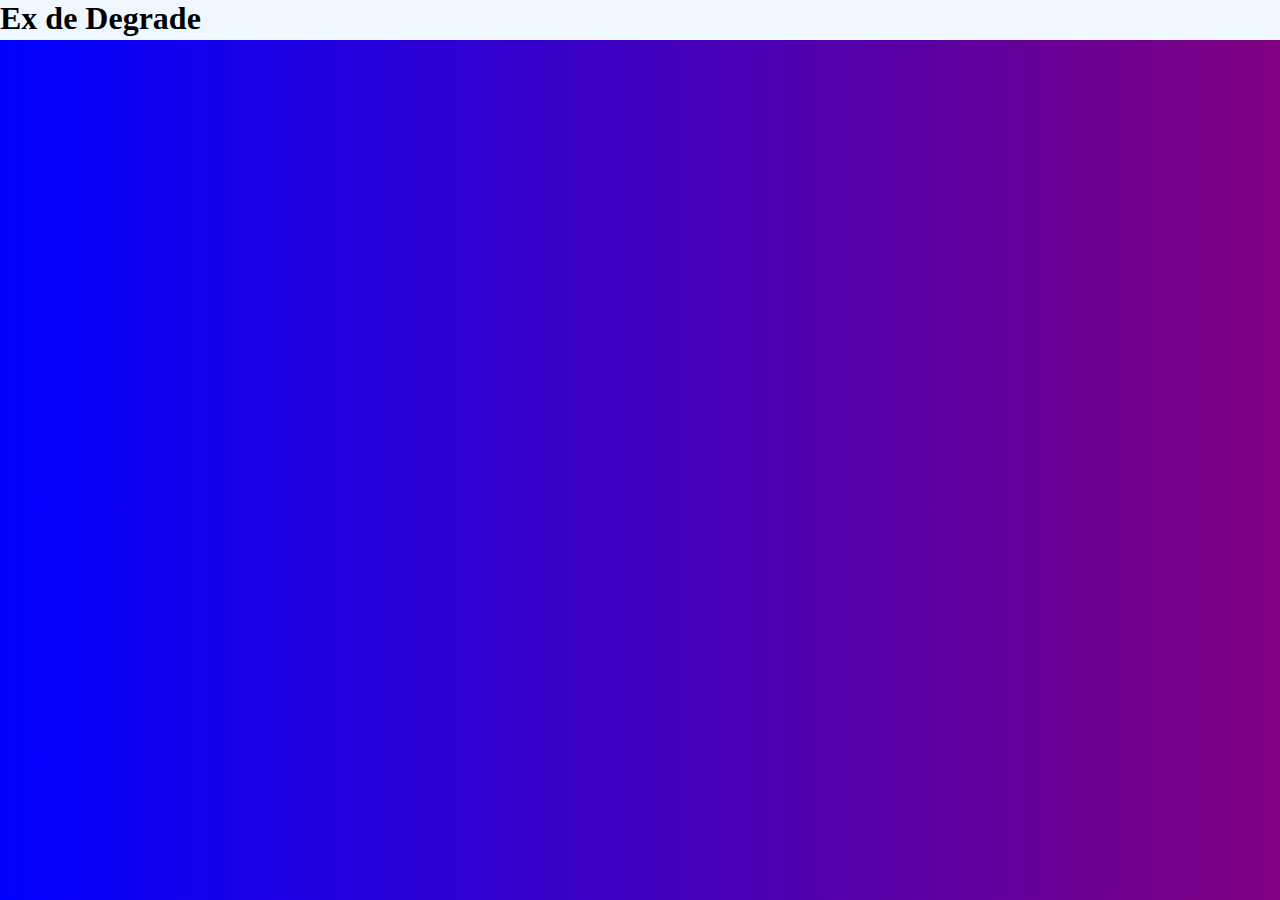
<file: ex.degrade/index.html>
<!DOCTYPE html>
<html lang="pt-br">
<head>
    <meta charset="UTF-8">
    <meta http-equiv="X-UA-Compatible" content="IE=edge">
    <meta name="viewport" content="width=device-width, initial-scale=1.0">
    <title>Degrade</title>
    <link rel="stylesheet" href="style.css">
</head>
<body>
    <h1>Ex de Degrade</h1>
</body>
</html>
</file>
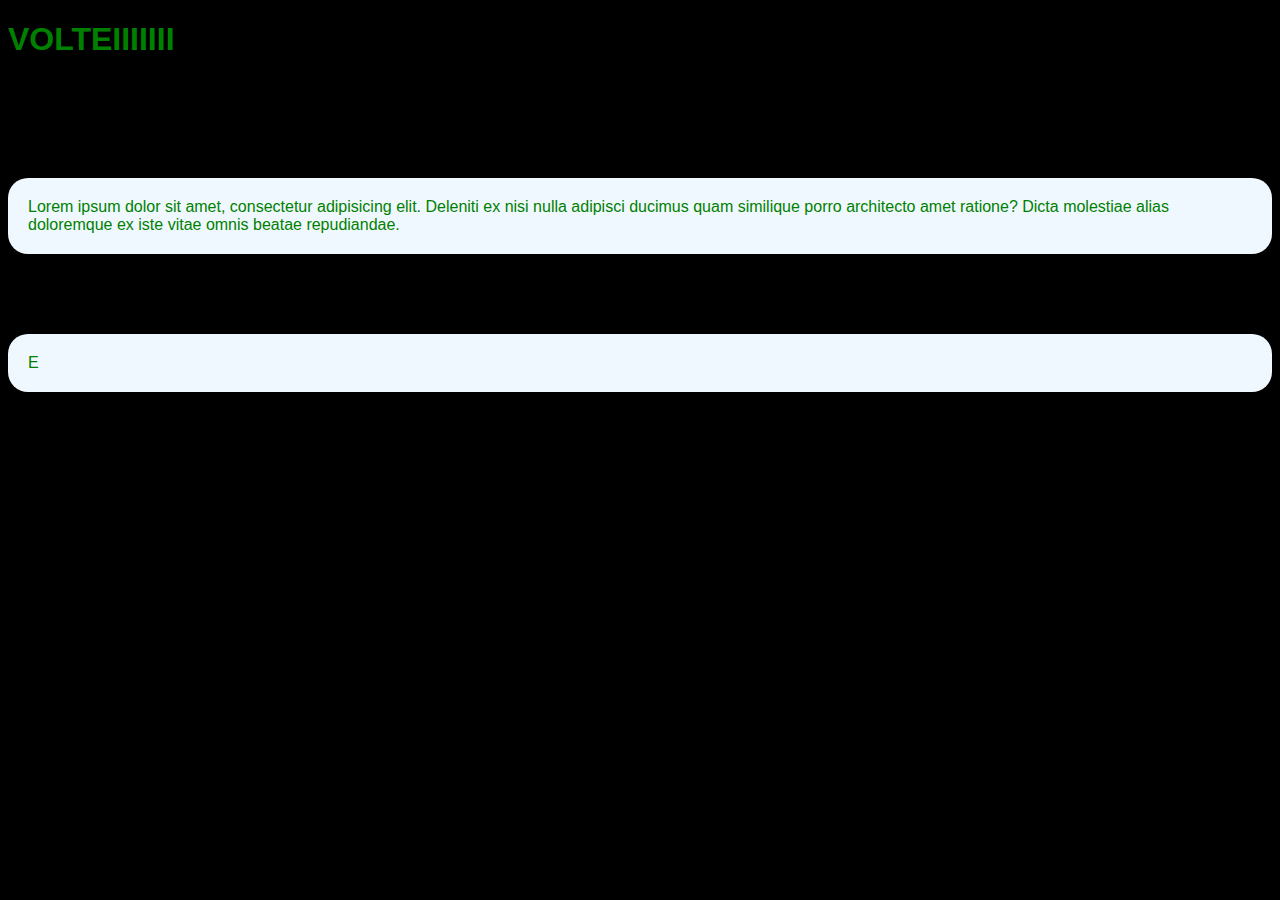
<file: ex1/index.html>
<!DOCTYPE html>
<html lang="en">
<head>
    <meta charset="UTF-8">
    <meta http-equiv="X-UA-Compatible" content="IE=edge">
    <meta name="viewport" content="width=device-width, initial-scale=1.0">
    <title>EX1</title>
    <link rel="stylesheet" href="style.css">
</head>
<body>
    <h1>VOLTEIIIIIII</h1>
    <br>
    <p>Lorem ipsum dolor sit amet, consectetur adipisicing elit. Deleniti ex nisi nulla 
        adipisci ducimus quam similique porro architecto amet ratione? 
        Dicta molestiae alias doloremque ex iste vitae omnis beatae repudiandae.</p>
    <p>E</p>
</body>
</html>
</file>
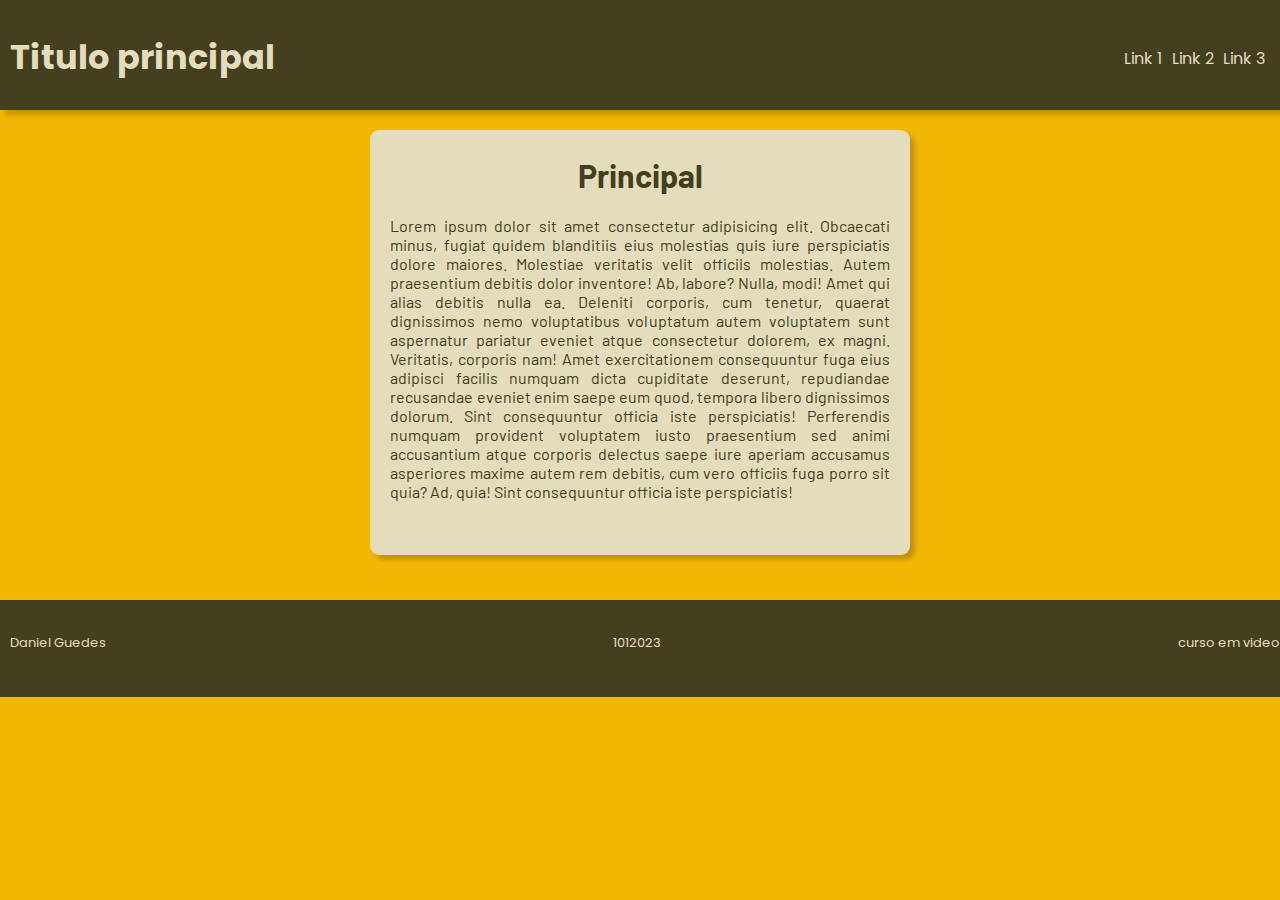
<file: 1 teste/Teste 1/index.html>
<!DOCTYPE html>
<html lang="en">
<head>
    <meta charset="UTF-8">
    <meta http-equiv="X-UA-Compatible" content="IE=edge">
    <meta name="viewport" content="width=device-width, initial-scale=1.0">
    <title>1º teste</title>
    <style>
        @import url('https://fonts.googleapis.com/css2?family=Poppins:wght@100;200;300;400;500;600;700;800&display=swap');

        @import url('https://fonts.googleapis.com/css2?family=Barlow:wght@100;200;300;400;500;600&family=Poppins:wght@100;200;300;400;500;600;700;800&display=swap');

        body{
            background-color: #F2B705;
            margin: 0;
        }

        header{
            background-color: #443F21;
            height: 90px;
            margin: 0;
            padding: 10px;
            display: flex;
            justify-content: space-between;
            font-family: sans-serif;
            box-shadow: 5px 5px 5px rgba(0, 0, 0, 0.199);
        }

        .tmain{
            margin: 0;
        }

        .tmain > h1{
            font-family: 'Poppins', sans-serif;
            color: #E3DDBB;
            font-size: 2.1em;
        }

        .links > ul > li{
            font-family: 'Poppins', sans-serif;
            padding-top: 20px;
            padding-right: 5px;
            display: inline-block;
            color: #E3DDBB;
        }

        .links > ul > li > a{
            color: #E3DDBB;
            text-decoration: none;
        }

        .links > ul > li > a:hover{
            font-weight: 700;
        }

        main{
            margin: auto;
            margin-top: 20px;
            padding: 20px;
            padding-top: 5px;
            border-radius: 9px;
            height: 400px;
            width: 500px;
            background-color: #E3DDBB;
            box-shadow: 5px 5px 5px rgba(0, 0, 0, 0.199);
            color: #443F21;
        }

        .mainbox > h1{
            font-family: 'Barlow', sans-serif;
            font-weight: 700;
            text-align: center;
        }

        .mainbox > p{
            text-align: justify;
            font-family: 'Barlow', sans-serif;
        }

        footer{
            background-color: #443F21;
            margin-top: 45px;
            height: 97px;
            display: flex;
            justify-content: space-between;
            font-size: 13px;
        }

        .fim > p{
            font-family: 'Poppins', sans-serif;
            color: #E3DDBB;
            padding-top: 20px;
            padding-left: 10px;
        }

        .data > p{
            font-family: 'Poppins', sans-serif;
            color: #E3DDBB;
            padding-top: 20px;
            padding-right: 10px;
        }

        .meio > p {
            font-family: 'Poppins', sans-serif;
            color: #E3DDBB;
            padding-top: 20px;
           
        }
    </style>
</head>
<body>
    <header>
        <div class="tmain">
            <h1>Titulo principal</h1>
        </div>
        <div class="links">
            <ul>
                <li><a href="#">Link 1</a></li>
                <li><a href="#">Link 2</a></li>
                <li><a href="#">Link 3</a></li>
            </ul>
        </div>
    </header>
    <main>
        <div class="mainbox">
            <h1>Principal</h1>
            <p>Lorem ipsum dolor sit amet consectetur adipisicing elit. Obcaecati minus, fugiat quidem blanditiis eius molestias quis iure perspiciatis dolore maiores. Molestiae veritatis velit officiis molestias. Autem praesentium debitis dolor inventore!
            Ab, labore? Nulla, modi! Amet qui alias debitis nulla ea. Deleniti corporis, cum tenetur, quaerat dignissimos nemo voluptatibus voluptatum autem voluptatem sunt aspernatur pariatur eveniet atque consectetur dolorem, ex magni.
            Veritatis, corporis nam! Amet exercitationem consequuntur fuga eius adipisci facilis numquam dicta cupiditate deserunt, repudiandae recusandae eveniet enim saepe eum quod, tempora libero dignissimos dolorum. Sint consequuntur officia iste perspiciatis!
            Perferendis numquam provident voluptatem iusto praesentium sed animi accusantium atque corporis delectus saepe iure aperiam accusamus asperiores maxime autem rem debitis, cum vero officiis fuga porro sit quia? Ad, quia!
            Sint consequuntur officia iste perspiciatis!
            </p>

        </div>
    </main>
    <footer>
        <div class="fim">
            <p>Daniel Guedes</p>
        </div>
        <div class="data">
            <p>1012023</p>
        </div>
        <div class="meio">
            <p>curso em video</p>
        </div>
    </footer>
</body>
</html>
</file>
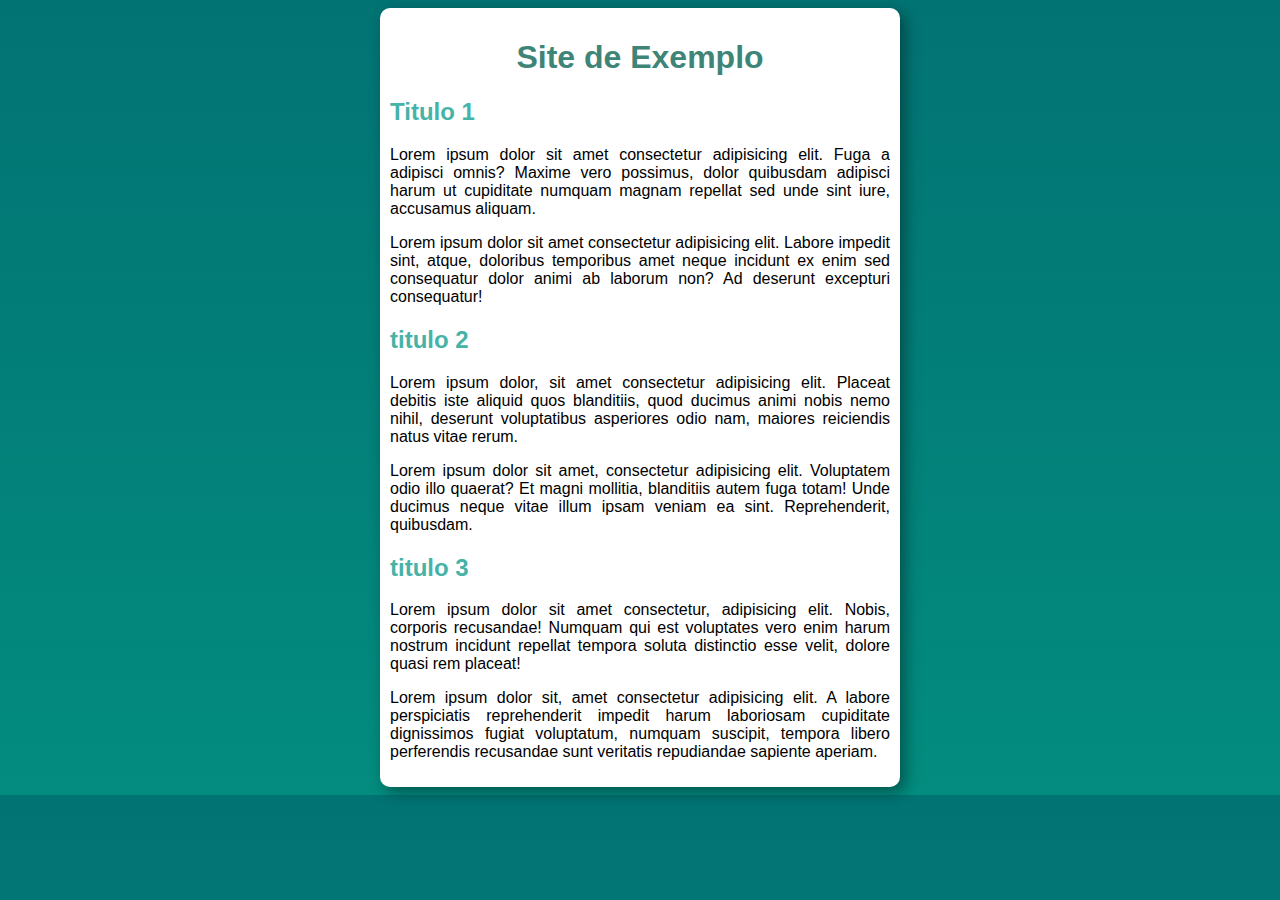
<file: ex.degrade/degrade2/index.html>
<!DOCTYPE html>
<html lang="en">
<head>
    <meta charset="UTF-8">
    <meta http-equiv="X-UA-Compatible" content="IE=edge">
    <meta name="viewport" content="width=device-width, initial-scale=1.0">
    <title>Site Exemplo</title>
    <link rel="stylesheet" href="style.css">
</head>
<body>
    <main>
        <h1>Site de Exemplo</h1>
        <h2>Titulo 1</h2>

        <p>Lorem ipsum dolor sit amet consectetur adipisicing elit. Fuga a adipisci omnis? Maxime vero possimus, dolor quibusdam adipisci harum ut cupiditate numquam magnam repellat sed unde sint iure, accusamus aliquam.</p>
        <p>Lorem ipsum dolor sit amet consectetur adipisicing elit. Labore impedit sint, atque, doloribus temporibus amet neque incidunt ex enim sed consequatur dolor animi ab laborum non? Ad deserunt excepturi consequatur!</p>

        <h2>titulo 2</h2>

        <p>Lorem ipsum dolor, sit amet consectetur adipisicing elit. Placeat debitis iste aliquid quos blanditiis, quod ducimus animi nobis nemo nihil, deserunt voluptatibus asperiores odio nam, maiores reiciendis natus vitae rerum.</p>
        <p>Lorem ipsum dolor sit amet, consectetur adipisicing elit. Voluptatem odio illo quaerat? Et magni mollitia, blanditiis autem fuga totam! Unde ducimus neque vitae illum ipsam veniam ea sint. Reprehenderit, quibusdam.</p>

        <h2>titulo 3</h2>

        <p>Lorem ipsum dolor sit amet consectetur, adipisicing elit. Nobis, corporis recusandae! Numquam qui est voluptates vero enim harum nostrum incidunt repellat tempora soluta distinctio esse velit, dolore quasi rem placeat!</p>
        <p>Lorem ipsum dolor sit, amet consectetur adipisicing elit. A labore perspiciatis reprehenderit impedit harum laboriosam cupiditate dignissimos fugiat voluptatum, numquam suscipit, tempora libero perferendis recusandae sunt veritatis repudiandae sapiente aperiam.</p>
    </main>
</body>
</html>
</file>
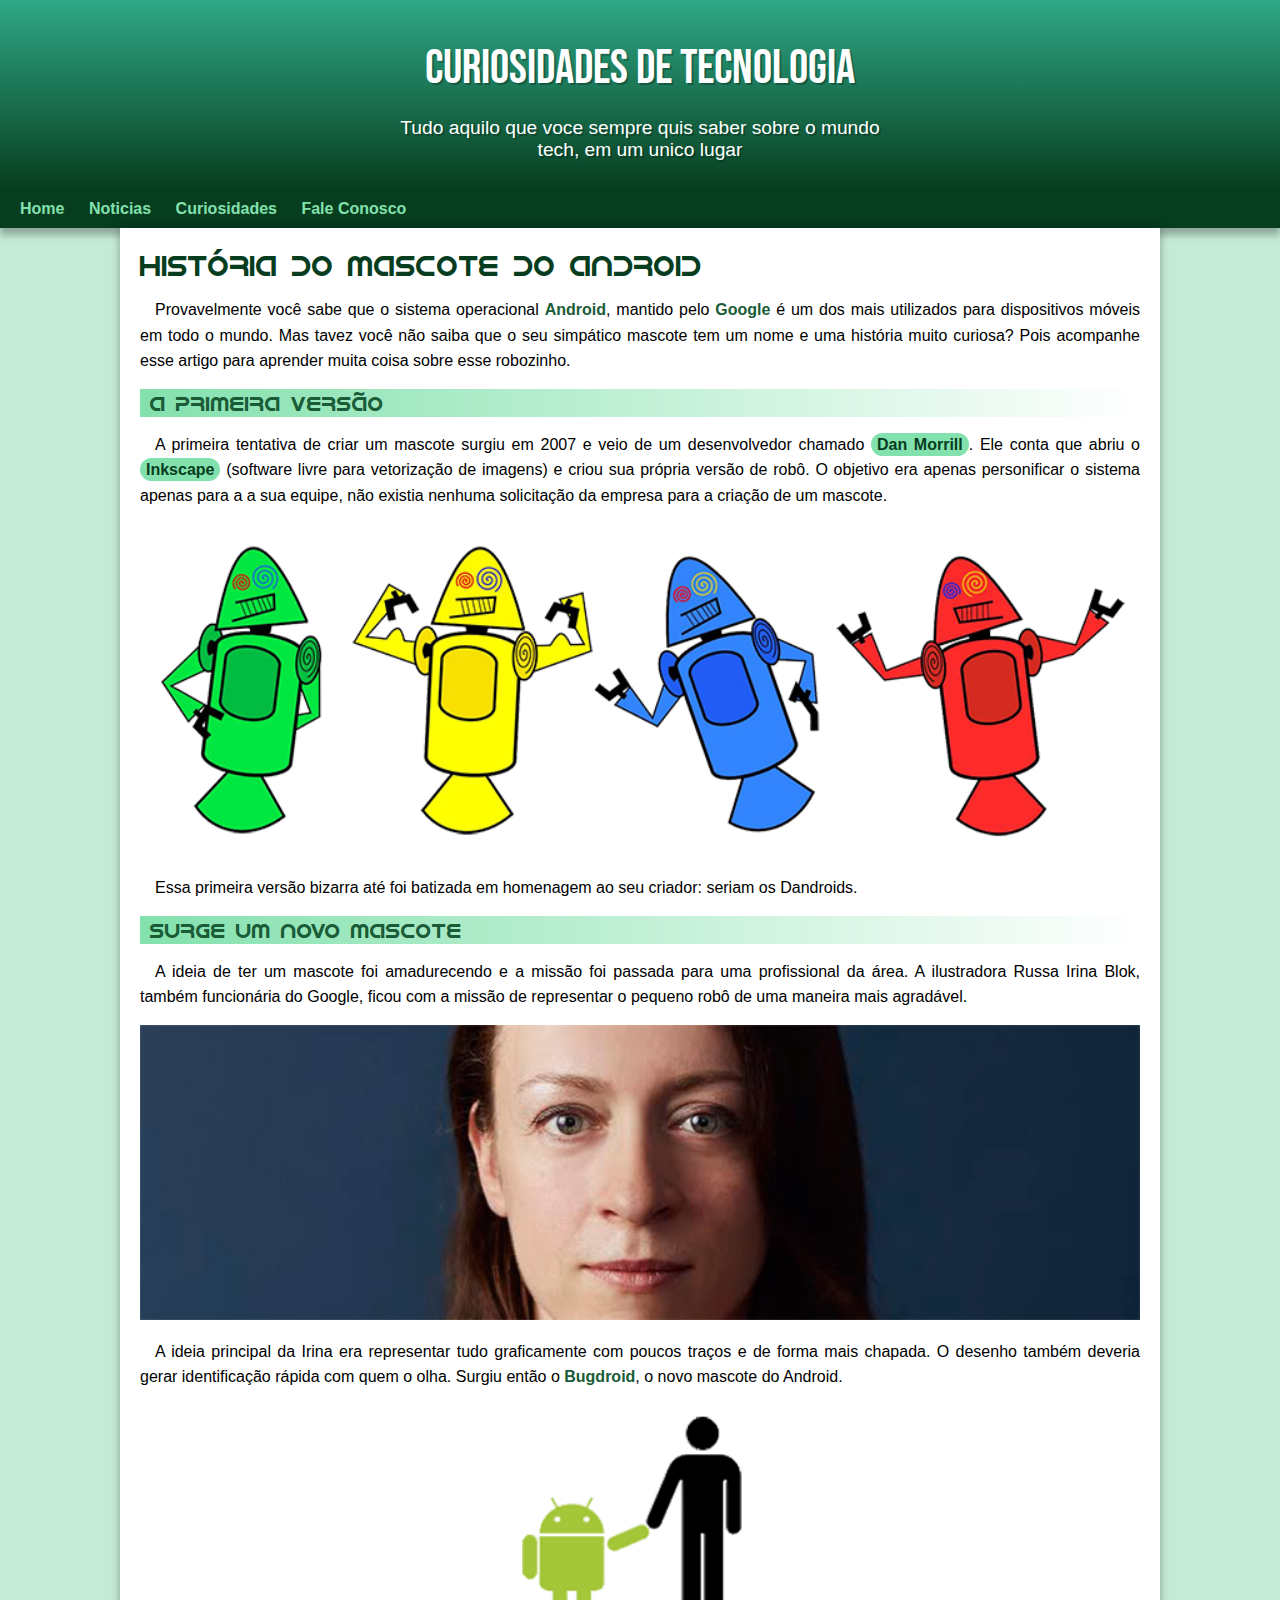
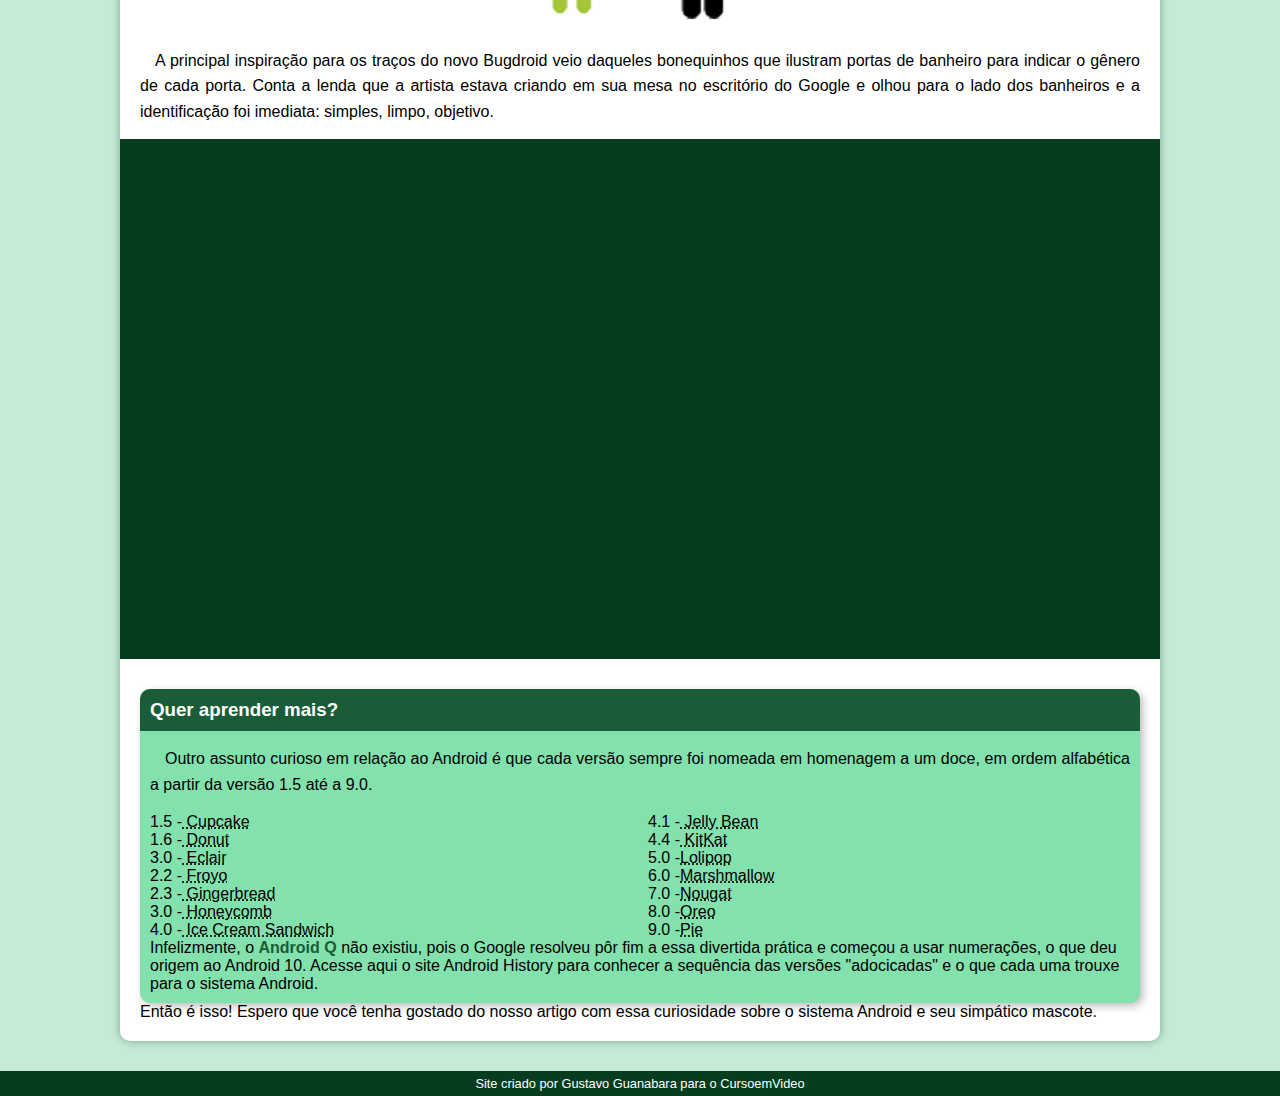
<file: 1 desafio/android.html>
<!DOCTYPE html>
<html lang="pt-br">
<head>
    <meta charset="UTF-8">
    <meta http-equiv="X-UA-Compatible" content="IE=edge">
    <meta name="viewport" content="width=device-width, initial-scale=1.0">
    <title>Como surgiu o mascote do Android</title>
    <link rel="shortcut icon" href="imagens/favicon.ico" type="image/x-icon">
    <link rel="stylesheet" href="estilo/style.css">
</head>
<body>
    <header>
        <h1>Curiosidades de Tecnologia</h1>
        <p>Tudo aquilo que voce sempre quis saber sobre o mundo tech, em um unico lugar</p>
    </header>
    <nav>
        <a href="#">Home</a>
        <a href="#">Noticias</a>
        <a href="#">Curiosidades</a>
        <a href="#">Fale Conosco</a>
    </nav>
    <main>
        <article>
            <h1>História do Mascote do Android</h1>

            <p>Provavelmente você sabe que o sistema operacional <strong>Android</strong>, mantido pelo <strong>Google</strong> é um dos mais utilizados para dispositivos móveis em todo o mundo. Mas tavez você não saiba que o seu simpático mascote tem um nome e uma história muito curiosa? Pois acompanhe esse artigo para aprender muita coisa sobre esse robozinho.</p>

            <h2>A primeira versão</h2>

            <p>A primeira tentativa de criar um mascote surgiu em 2007 e veio de um desenvolvedor chamado <a href="https://www.google.com/url?sa=t&rct=j&q=&esrc=s&source=web&cd=&cad=rja&uact=8&ved=2ahUKEwiuhvvpuNb8AhXUqpUCHQryDsUQFnoECAwQAQ&url=https%3A%2F%2Fandroidcommunity.com%2Fdan-morrill-shows-us-the-android-mascot-that-almost-was-20130103%2F&usg=AOvVaw3LPnJQXh-ruXrxLGu-knE3" target="_blank">Dan Morrill</a>. Ele conta que abriu o <a href="https://inkscape.org/pt-br/" target="_blank">Inkscape</a> (software livre para vetorização de imagens) e criou sua própria versão de robô. O objetivo era apenas personificar o sistema apenas para a a sua equipe, não existia nenhuma solicitação da empresa para a criação de um mascote.</p>

            <picture>
                <source media="(max-width: 670px)" srcset="imagens/dan-droids-pq.png">
                <img src="imagens/dan-droids.png" alt="Primeiro mascote">
            </picture>

            <p>Essa primeira versão bizarra até foi batizada em homenagem ao seu criador: seriam os Dandroids.</p>

            <h2>Surge um novo mascote</h2>

            <p>A ideia de ter um mascote foi amadurecendo e a missão foi passada para uma profissional da área. A ilustradora Russa Irina Blok, também funcionária do Google, ficou com a missão de representar o pequeno robô de uma maneira mais agradável.</p>

            <picture>
                <source media="(max-width: 670px)" srcset="imagens/irina-blok-pq.jpg">
                <img src="imagens/irina-blok.jpg" alt="Irina Block">
            </picture>

            <p>A ideia principal da Irina era representar tudo graficamente com poucos traços e de forma mais chapada. O desenho também deveria gerar identificação rápida com quem o olha. Surgiu então o <strong>Bugdroid</strong>, o novo mascote do Android.</p>

            <img src="imagens/bugdroid.png" class="pequena" alt="Bugdroid">

            <p>A principal inspiração para os traços do novo Bugdroid veio daqueles bonequinhos que ilustram portas de banheiro para indicar o gênero de cada porta. Conta a lenda que a artista estava criando em sua mesa no escritório do Google e olhou para o lado dos banheiros e a identificação foi imediata: simples, limpo, objetivo.</p>

            <div class="video">
                <iframe width="560" height="315" src="https://www.youtube.com/embed/l2UDgpLz20M" title="YouTube video player" frameborder="0" allow="accelerometer; autoplay; clipboard-write; encrypted-media; gyroscope; picture-in-picture; web-share" allowfullscreen></iframe>
            </div>
            
            <aside>
                <h3>Quer aprender mais?</h3>

                <p>Outro assunto curioso em relação ao Android é que cada versão sempre foi nomeada em homenagem a um doce, em ordem alfabética a partir da versão 1.5 até a 9.0.</p>

                <ul>
                    <li>1.5 -<abbr title="Bolo de Copo"> Cupcake</abbr></li>
                    <li>1.6 -<abbr title="Rosquinha"> Donut</abbr></li>
                    <li>3.0 -<abbr title="Bomba"> Eclair</abbr></li>
                    <li>2.2 -<abbr title="Iorgut"> Froyo</abbr></li>
                    <li>2.3 -<abbr title="Biscoito de Gengibre"> Gingerbread</abbr></li>
                    <li>3.0 -<abbr title="Favo de Mel"> Honeycomb</abbr></li>
                    <li>4.0 -<abbr title="Sanduiche de Sorvete"> Ice Cream Sandwich</abbr></li>
                    <li>4.1 -<abbr title="Jujuba"> Jelly Bean</abbr></li>
                    <li>4.4 -<abbr title="KitKat"> KitKat</abbr></li>
                    <li>5.0 -<abbr title="Pirulito">Lolipop</abbr></li>
                    <li>6.0 -<abbr title="Marshmallow">Marshmallow</abbr></li>
                    <li>7.0 -<abbr title="Torrone">Nougat</abbr></li>
                    <li>8.0 -<abbr title="Oreo">Oreo</abbr></li>
                    <li>9.0 -<abbr title="Torta">Pie</abbr></li>
                </ul>
                Infelizmente, o <strong>Android Q</strong> não existiu, pois o Google resolveu pôr fim a essa divertida prática e começou a usar numerações, o que deu origem ao Android 10.
                Acesse aqui o site Android History para conhecer a sequência das versões "adocicadas" e o que cada uma trouxe para o sistema Android.
            </aside>

            Então é isso! Espero que você tenha gostado do nosso artigo com essa curiosidade sobre o sistema Android e seu simpático mascote.
        </article>
    </main>
    <footer>
        <p>Site criado por Gustavo Guanabara para o CursoemVideo</p>
    </footer>
</body>
</html>
</file>
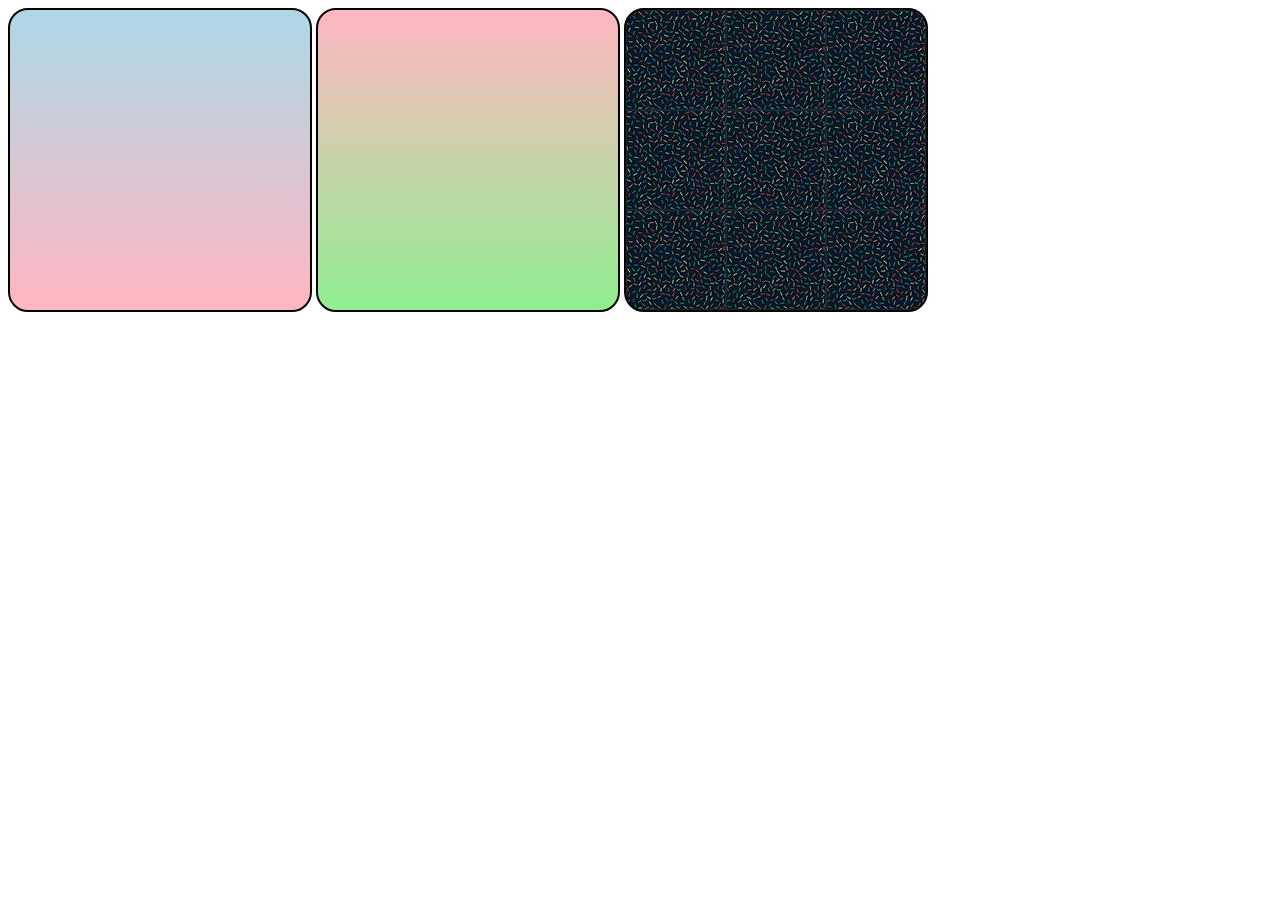
<file: 2 site/fundo01.html>
<!DOCTYPE html>
<html lang="en">
<head>
    <meta charset="UTF-8">
    <meta http-equiv="X-UA-Compatible" content="IE=edge">
    <meta name="viewport" content="width=device-width, initial-scale=1.0">
    <title>Teste de background</title>
    <style>
        div.quadrado{
            display: inline-block;
            border: 2px solid black;
            border-radius: 20px;
            background-color: rgb(219, 219, 219);
            width: 300px;
            height: 300px;
        }

        div#q1{
            background-image: linear-gradient(to bottom, lightblue, lightpink);
        }

        div#q2{
            background-image: linear-gradient(to bottom, lightpink, lightgreen)
        }

        div#q3{
            background-image: url('Imagens/pattern001.png');
        }
    </style>
</head>
<body>
    <div class="quadrado" id="q1">

    </div>
    <div class="quadrado" id="q2">

    </div>
    <div class="quadrado" id="q3">

    </div>
</body>
</html>
</file>
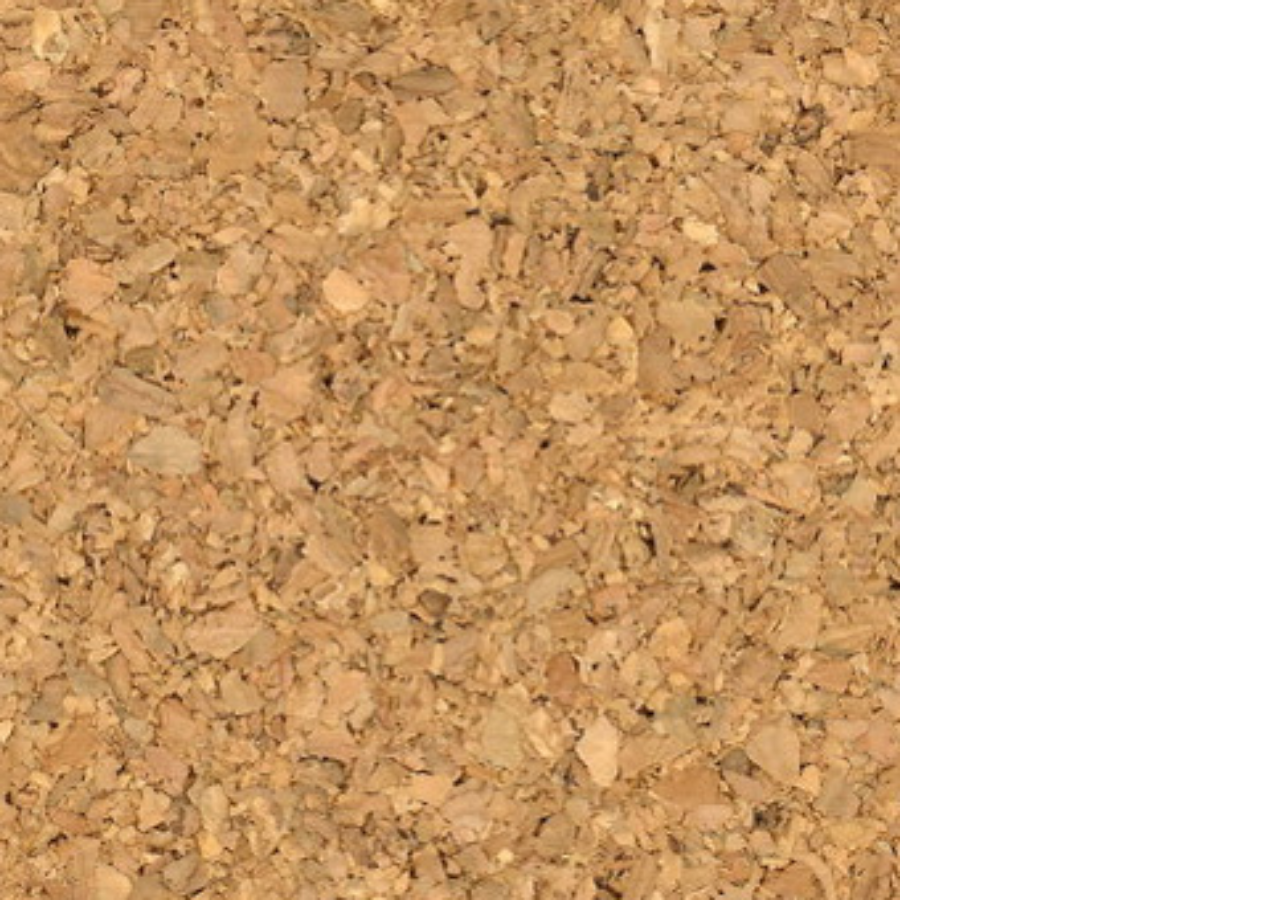
<file: 2 site/fundo02.html>
<!DOCTYPE html>
<html lang="en">
<head>
    <meta charset="UTF-8">
    <meta http-equiv="X-UA-Compatible" content="IE=edge">
    <meta name="viewport" content="width=device-width, initial-scale=1.0">
    <title>Personalizaçao de fundo</title>
    <style>
        body{
            background-image: url(Imagens/wallpaper001.jpg);
            background-size: 900px 900px;
            background-repeat: no-repeat;
        }
    </style>
</head>
<body>
    
</body>
</html>
</file>
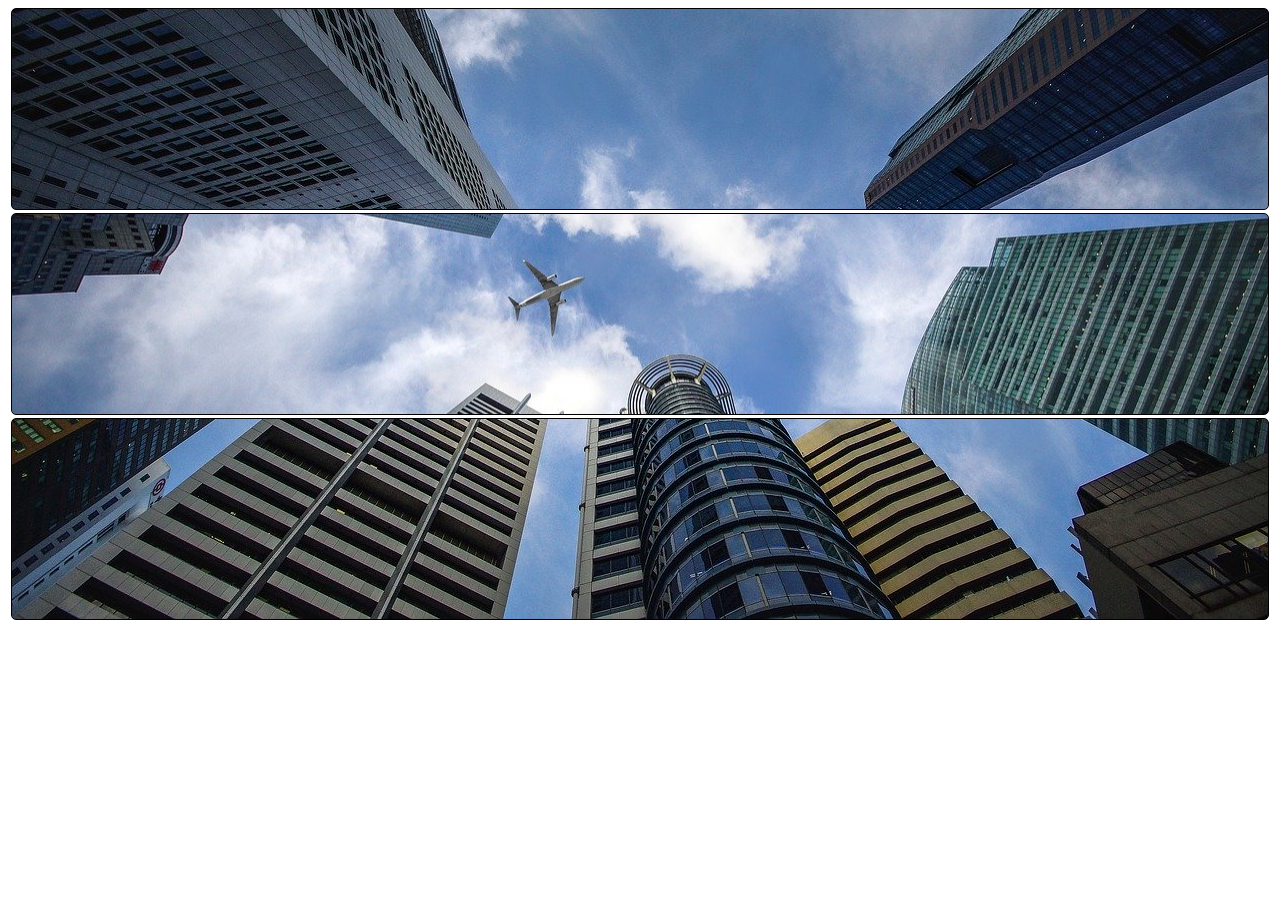
<file: 2 site/fundo03.html>
<!DOCTYPE html>
<html lang="en">
<head>
    <meta charset="UTF-8">
    <meta http-equiv="X-UA-Compatible" content="IE=edge">
    <meta name="viewport" content="width=device-width, initial-scale=1.0">
    <title>Posição de fundos</title>
    <style>
        div.bloco{
            background-image: url(Imagens/wallpaper002.jpg);
            height: 200px;
            border: 1px solid black;
            border-radius: 5px;
            margin: 3px;
        }

        div#q1{
            background-position: left top;
        }

        div#q2{
            background-position: left center;
        }

        div#q3{
            background-position: right bottom;
        }
    </style>
</head>
<body>
    <div class="bloco" id="q1">

    </div>
    <div class="bloco" id="q2">

    </div>
    <div class="bloco" id="q3">

    </div>
</body>
</html>
</file>
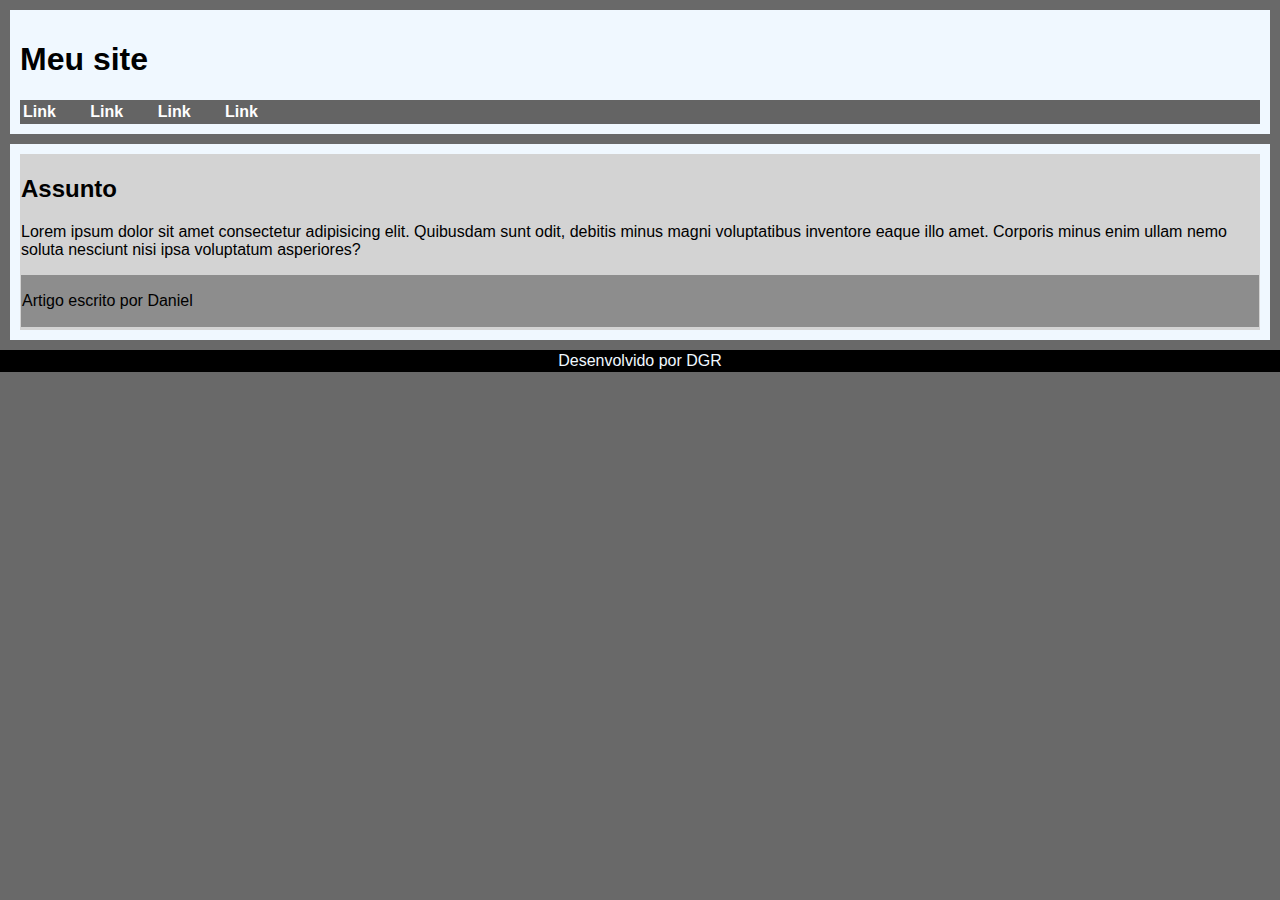
<file: caixas/caixa01.html>
<!DOCTYPE html>
<html lang="en">
<head>
    <meta charset="UTF-8">
    <meta http-equiv="X-UA-Compatible" content="IE=edge">
    <meta name="viewport" content="width=device-width, initial-scale=1.0">
    <title>Grouping Tags</title>
    <style>
        body{
            font-family: Arial, Helvetica, sans-serif;
            background-color: dimgray;
            margin: 0;
        }

        header{
           background-color: aliceblue;
           padding: 10px;
           margin: 10px;
        }

        nav{
            background-color: rgb(100, 100, 100);
            padding: 3px;
            
        }

        nav > a{
            text-decoration: none;
            color: white;
            font-weight: bold;
            margin-right: 30px;
        }

        nav > a:hover{
            text-decoration: underline;
        }

        main{
            background-color: aliceblue;
           padding: 10px;
           margin: 10px;
        }

        article{
            background-color: lightgrey;
            padding: 1px;
        }

        article > aside{
            background-color: rgb(141, 141, 141);
            padding: 1px;
        }

        footer{
            background-color: black;
            color: aliceblue;
            text-align: center;
            padding: 2px;
            margin: 0;
        }

        footer > p{
            margin: 0;
        }
    </style>
</head>
<body>
   <header>
        <h1>Meu site</h1>
        <nav>
            <a href="#">Link</a>
            <a href="#">Link</a>
            <a href="#">Link</a>
            <a href="#">Link</a>
        </nav>
   </header>
   <main>
        <section id="assuntos">
            <article>
                <h2>Assunto</h2>
                <p>Lorem ipsum dolor sit amet consectetur adipisicing elit. Quibusdam sunt odit, debitis minus magni voluptatibus inventore eaque illo amet. Corporis minus enim ullam nemo soluta nesciunt nisi ipsa voluptatum asperiores?</p>
                <aside>
                    <p>Artigo escrito por Daniel</p>
                </aside>
            </article>
            <article>
                
            </article>
        </section>
        <section id="noticias">

        </section>
   </main>
   <footer>
        <p>Desenvolvido por DGR</p>
   </footer>
</body>
</html>
</file>
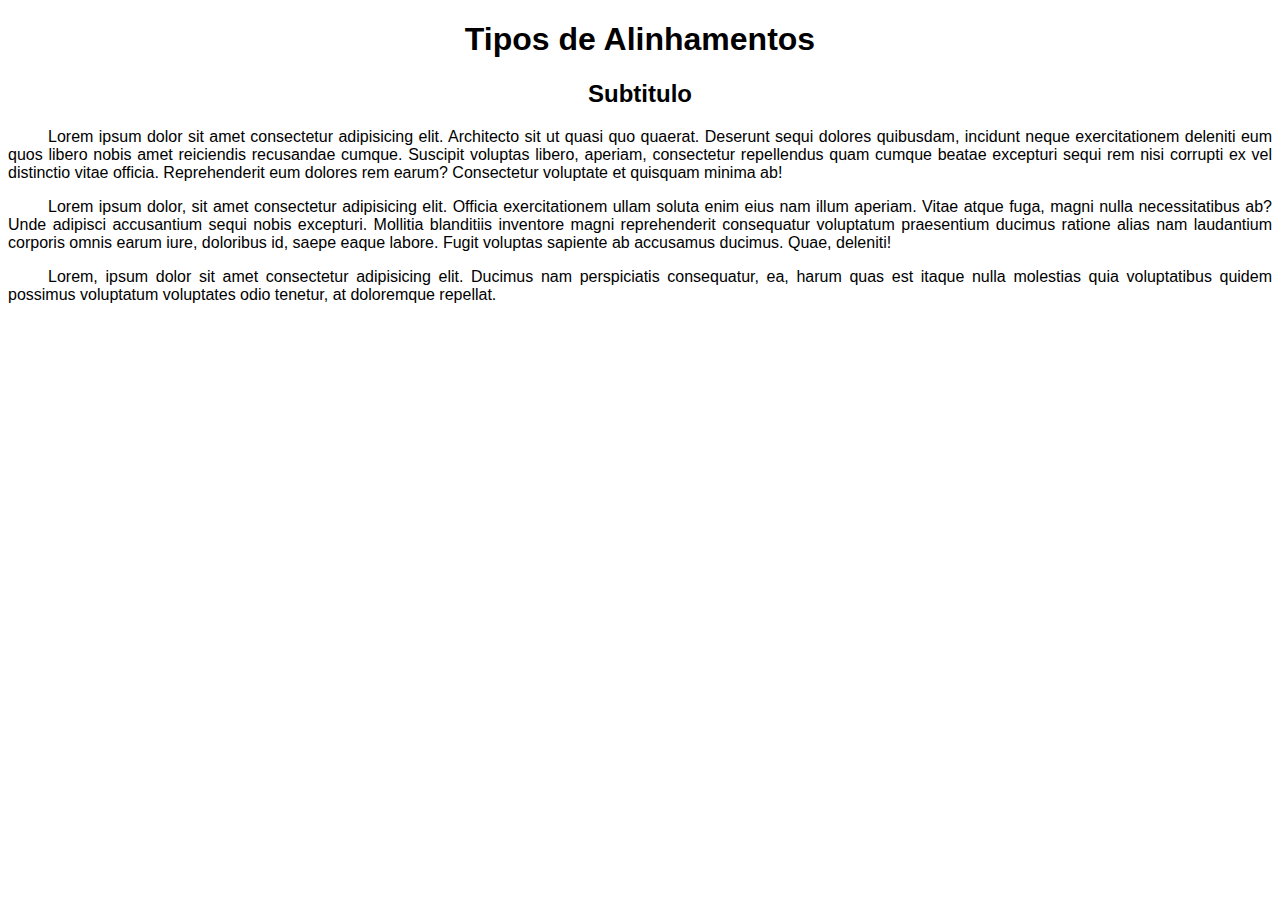
<file: ex.fonts/alinhamentos.html>
<!DOCTYPE html>
<html lang="pt-br">
<head>
    <meta charset="UTF-8">
    <meta http-equiv="X-UA-Compatible" content="IE=edge">
    <meta name="viewport" content="width=device-width, initial-scale=1.0">
    <title>alinhamentos</title>
    <style>
        body{
            font: normal 16px Sans-serif;
        }
        
        h1{
            text-align: center;
        }

        h2{
            text-align: center;
        }
        
        p{
            text-align: justify;
            text-indent: 40px; /* tamanho do paragrafo para dentro */
        }
    </style>
</head>

<body>
    <h1>Tipos de Alinhamentos</h1>

    <h2>Subtitulo</h2>

    <p>Lorem ipsum dolor sit amet consectetur adipisicing elit. Architecto sit ut quasi quo quaerat. Deserunt sequi dolores quibusdam, incidunt neque exercitationem deleniti eum quos libero nobis amet reiciendis recusandae cumque.
    Suscipit voluptas libero, aperiam, consectetur repellendus quam cumque beatae excepturi sequi rem nisi corrupti ex vel distinctio vitae officia. Reprehenderit eum dolores rem earum? Consectetur voluptate et quisquam minima ab!</p>

    <p>Lorem ipsum dolor, sit amet consectetur adipisicing elit. Officia exercitationem ullam soluta enim eius nam illum aperiam. Vitae atque fuga, magni nulla necessitatibus ab? Unde adipisci accusantium sequi nobis excepturi.
    Mollitia blanditiis inventore magni reprehenderit consequatur voluptatum praesentium ducimus ratione alias nam laudantium corporis omnis earum iure, doloribus id, saepe eaque labore. Fugit voluptas sapiente ab accusamus ducimus. Quae, deleniti!</p>

    <p>Lorem, ipsum dolor sit amet consectetur adipisicing elit. Ducimus nam perspiciatis consequatur, ea, harum quas est itaque nulla molestias quia voluptatibus quidem possimus voluptatum voluptates odio tenetur, at doloremque repellat.</p>
</body>
</html>
</file>
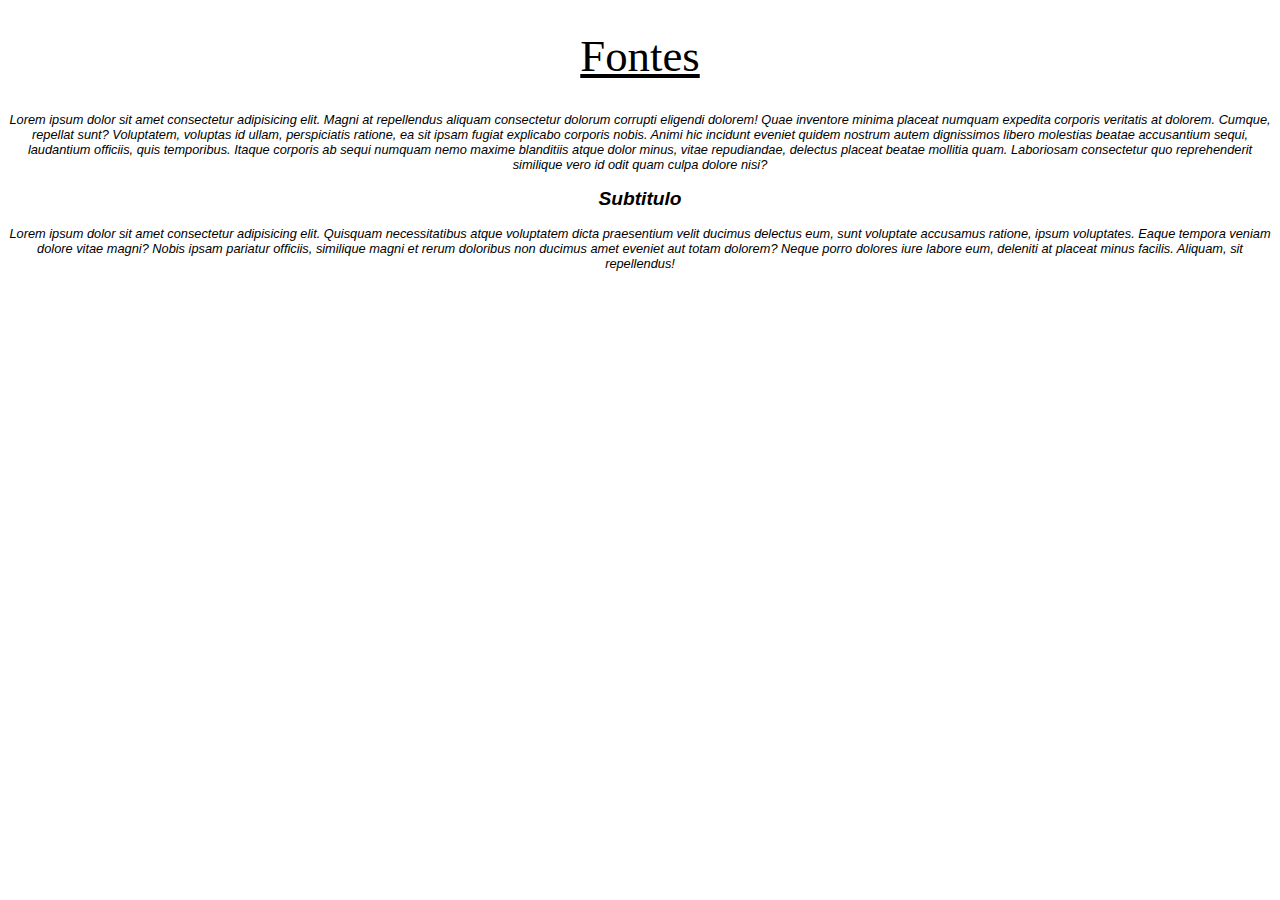
<file: ex.fonts/fonts01.html>
<!DOCTYPE html>
<html lang="en">
<head>
    <meta charset="UTF-8">
    <meta http-equiv="X-UA-Compatible" content="IE=edge">
    <meta name="viewport" content="width=device-width, initial-scale=1.0">
    <title>Fonts</title>
    <link rel="stylesheet" href="style.css">
</head>
<body>
    <h1>Fontes</h1>

    <p>Lorem ipsum dolor sit amet consectetur adipisicing elit. Magni at repellendus aliquam consectetur dolorum corrupti eligendi dolorem! Quae inventore minima placeat numquam expedita corporis veritatis at dolorem. Cumque, repellat sunt?
    Voluptatem, voluptas id ullam, perspiciatis ratione, ea sit ipsam fugiat explicabo corporis nobis. Animi hic incidunt eveniet quidem nostrum autem dignissimos libero molestias beatae accusantium sequi, laudantium officiis, quis temporibus.
    Itaque corporis ab sequi numquam nemo maxime blanditiis atque dolor minus, vitae repudiandae, delectus placeat beatae mollitia quam. Laboriosam consectetur quo reprehenderit similique vero id odit quam culpa dolore nisi?</p>

    <h2>Subtitulo</h2>
    
    <p>Lorem ipsum dolor sit amet consectetur adipisicing elit. Quisquam necessitatibus atque voluptatem dicta praesentium velit ducimus delectus eum, sunt voluptate accusamus ratione, ipsum voluptates. Eaque tempora veniam dolore vitae magni?
    Nobis ipsam pariatur officiis, similique magni et rerum doloribus non ducimus amet eveniet aut totam dolorem? Neque porro dolores iure labore eum, deleniti at placeat minus facilis. Aliquam, sit repellendus!</p>
</body>
</html>
</file>
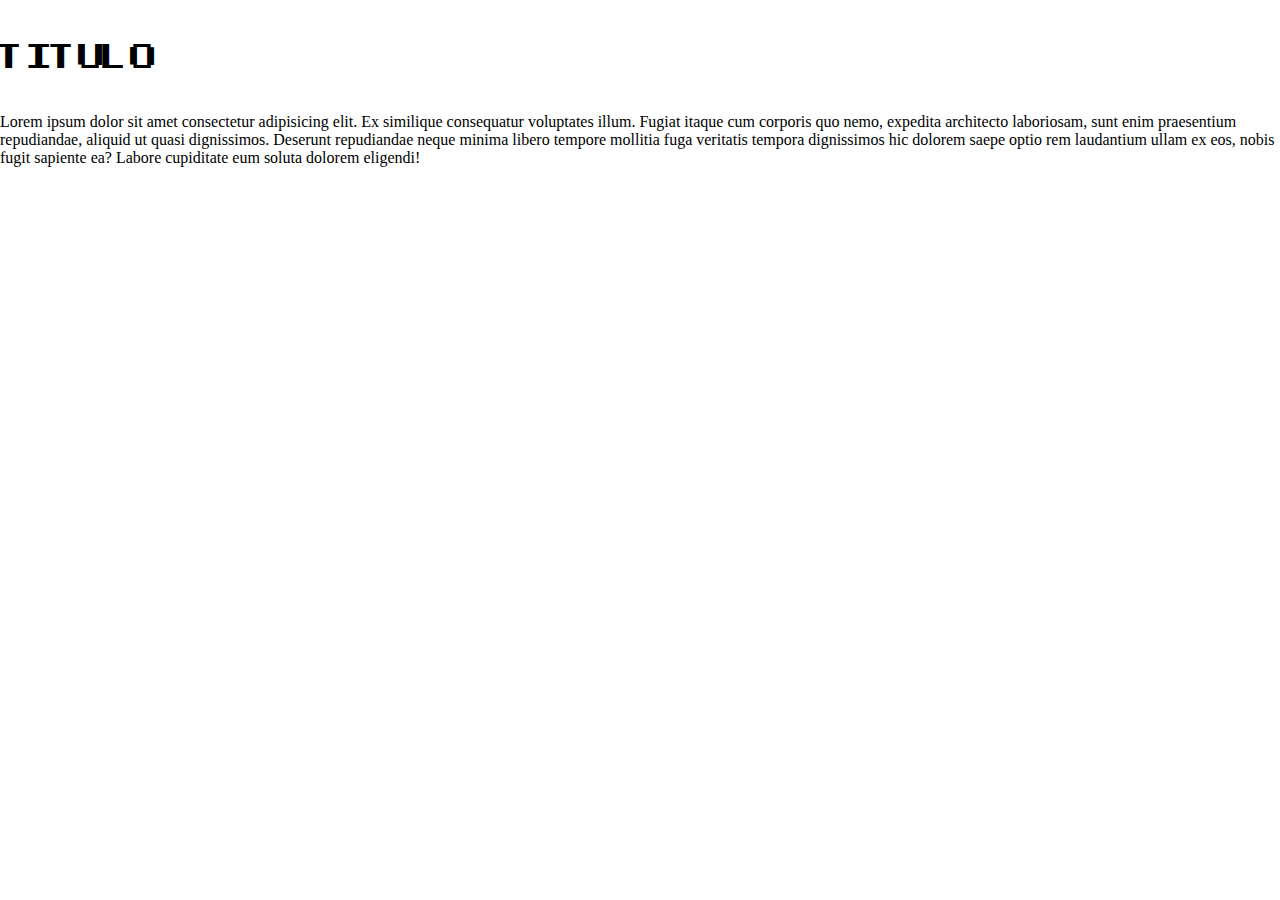
<file: ex.fonts/fonts02.html>
<!DOCTYPE html>
<html lang="en">
<head>
    <meta charset="UTF-8">
    <meta http-equiv="X-UA-Compatible" content="IE=edge">
    <meta name="viewport" content="width=device-width, initial-scale=1.0">
    <title>Fontes enternas</title>
    <style>
        @font-face {
            font-family: 'Arcade';
            src: url(fontes/ARCADECLASSIC.TTF) format('truetype');
            font-weight: normal;
            font-style: normal;

            /*
            Tipos de format()
            - opentype (otf)
            - truetype (ttp)
            - embedded-opentype
            - truetype-aat (apple advanced typography)
            - svg
            */
        }

        body{
            margin: auto;
        }

        h1{
            font-family: 'Arcade';
            font-size: 3em;
            font-weight: normal;
        }
    </style>
</head>
<body>
    <h1>Titulo</h1>
    <p>Lorem ipsum dolor sit amet consectetur adipisicing elit. Ex similique consequatur voluptates illum. Fugiat itaque cum corporis quo nemo, expedita architecto laboriosam, sunt enim praesentium repudiandae, aliquid ut quasi dignissimos.
    Deserunt repudiandae neque minima libero tempore mollitia fuga veritatis tempora dignissimos hic dolorem saepe optio rem laudantium ullam ex eos, nobis fugit sapiente ea? Labore cupiditate eum soluta dolorem eligendi!</p>
</body>
</html>
</file>
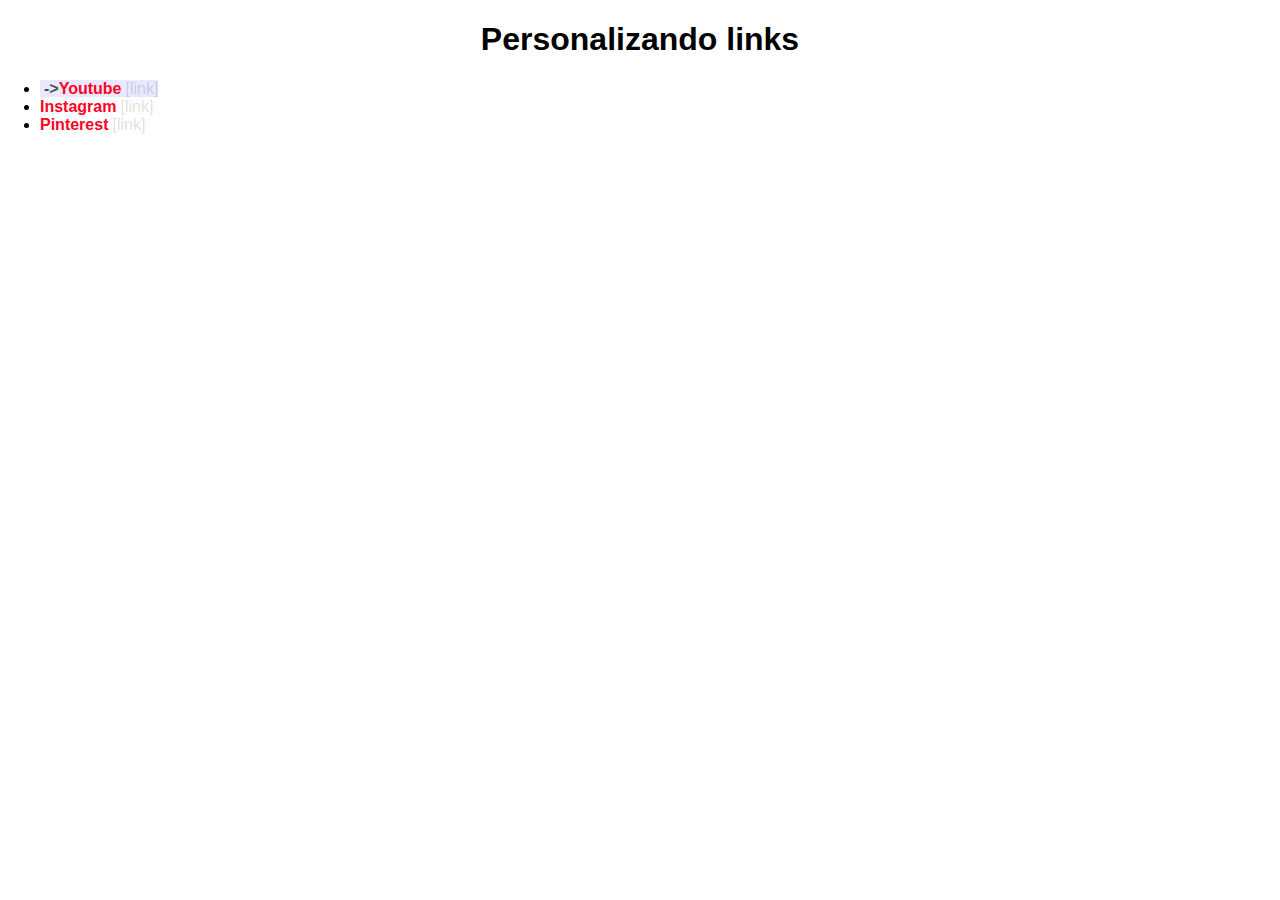
<file: pseudo-classes/links.html>
<!DOCTYPE html>
<html lang="en">
<head>
    <meta charset="UTF-8">
    <meta http-equiv="X-UA-Compatible" content="IE=edge">
    <meta name="viewport" content="width=device-width, initial-scale=1.0">
    <title>links</title>
    <style>
        /*
            #  = id
            .  = class
            :  = pseudo-class
            :: = pseudo-element
            >  = clildrem
        */

        body{
            font-family: sans-serif;
            margin: 0;
            border: 0;
            padding: 0;
        }

        h1{
            text-align: center;
        }

        h1:hover{
            background-color: rgba(0, 255, 255, 0.192);
           
        }

        a{
            color: rgb(255, 2, 35);
            text-decoration: none;
            font-weight: 600;
        }

        a:visited{
            color: purple;
        }

        a:hover{
            text-decoration: underline;
            padding: 2px;
            color: rgb(148, 0, 148);
            text-shadow: 2px 2px 5px rgba(0, 0, 0, 0.281)
        }

        .especial{
            background-color: rgba(0, 0, 255, 0.089);
        }

        .especial::before{
            content: '->';
            text-decoration: none;
            font-weight: bolder;
            color: rgba(0, 0, 0, 0.705);
            text-shadow: 0px 0px 0px rgba(0, 0, 0, 0);
            margin-left: 4px;
        }

        a::after{
            content: '[link]';
            text-decoration: none;
            font-weight: normal;
            color: rgba(0, 0, 0, 0.144);
            text-shadow: 0px 0px 0px rgba(0, 0, 0, 0);
            margin-left: 4px;
        }
        
    </style>
</head>
<body>
    <h1>Personalizando links</h1>
    <ul>
        <li><a href="#" class="especial">Youtube</a></li>
        <li><a href="#">Instagram</a></li>
        <li><a href="#">Pinterest</a></li>
    </ul>
</body>
</html>
</file>
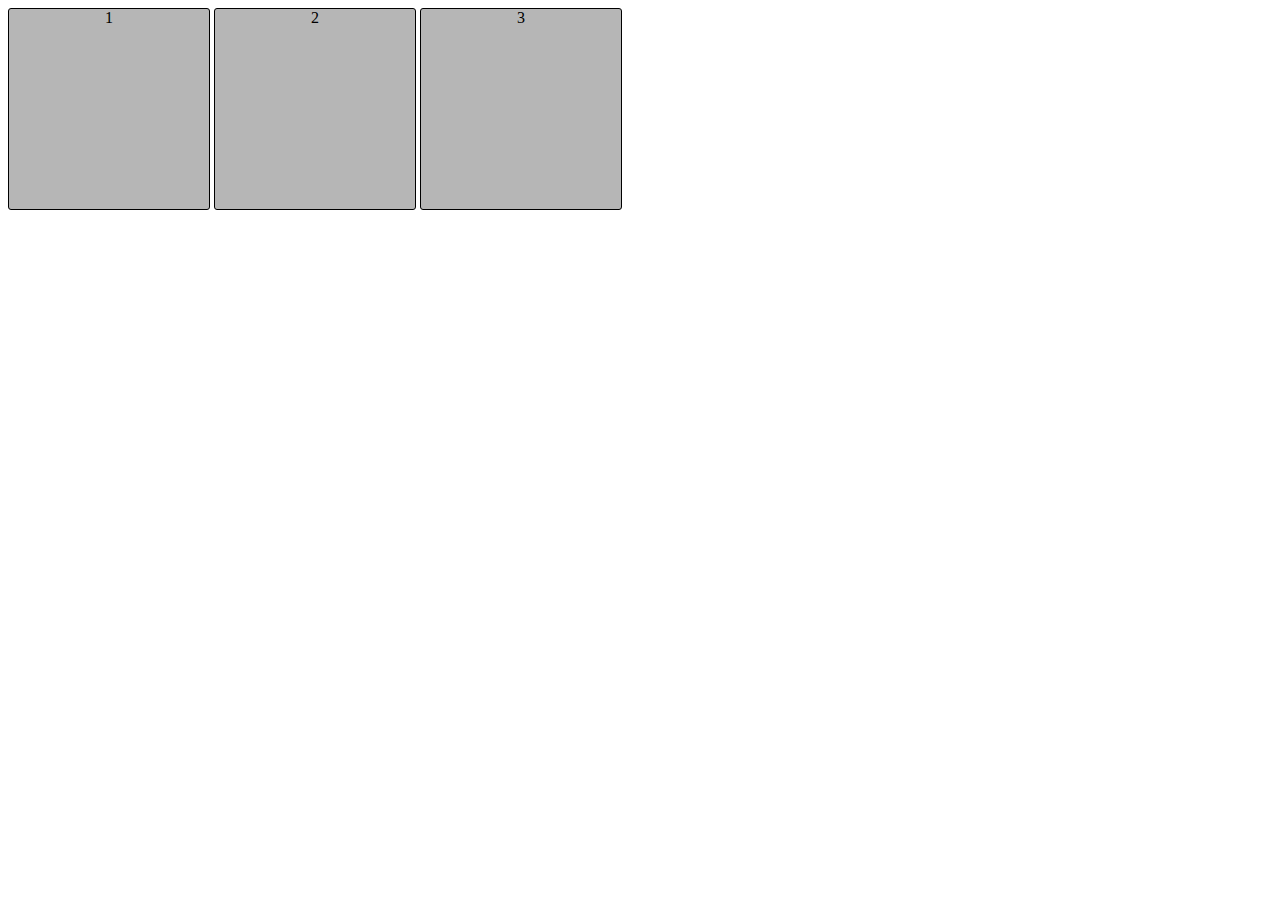
<file: pseudo-classes/pseudoclasses1.html>
<!DOCTYPE html>
<html lang="en">
<head>
    <meta charset="UTF-8">
    <meta http-equiv="X-UA-Compatible" content="IE=edge">
    <meta name="viewport" content="width=device-width, initial-scale=1.0">
    <title>pseudo-classes</title>
    <style>
        div{
            background-color: rgb(182, 182, 182);
            border: 1px solid black;
            border-radius: 3px;
            text-align: center;
            height: 200px;
            width: 200px;
            display: inline-block;
        }

        div:hover{
            background-color: rgb(216, 84, 216);
            height: 220px;
        }
    </style>
</head>
<body>
    <div id="d1">1</div>
    <div id="d2">2</div>
    <div id="d3">3</div>
</body>
</html>
</file>
<file: ex.degrade/style.css>
*{ /* Config gerais CSS */
    margin: 0;
    padding: 0;
    height: 100%;
}

body{
    background-image: linear-gradient(90deg, blue, purple);
    background-attachment: fixed;
}

h1{
    background-color: aliceblue;
    height: 40px;
}
</file>
<file: ex1/style.css>
body{
    background-color: black;
    color: green;
    font-family: sans-serif;
}

h1{

}

p{
    margin-top: 80px;
    border: 20px;
    border-radius: 20px;
    padding: 20px;
    background-color: aliceblue;
}
</file>
<file: ex.degrade/degrade2/style.css>
@charset "UTF-8";

*{
    font-family: sans-serif;
    /*height: 100%;*/
}

body{
    background-image: linear-gradient(to bottom, #027373, #038C7F);
}

main{
    background-color: white;
    border-radius: 10px;
    box-shadow: 5px 5px 15px rgba(0, 0, 0, 0.397);
    width: 600px;
    padding: 10px;
    margin: auto;
    max-width: 500px;
}

h1{
    color: #3e8578;
    text-align: center;
}

h2{
    color: #46b3a8;
}

p{
    text-align: justify;
}
</file>
<file: 1 desafio/estilo/style.css>
@charset "UTF-*";

@import url('https://fonts.googleapis.com/css2?family=Bebas+Neue&display=swap');

@font-face {
    font-family: 'Android';
    src: url('../fontes/idroid.otf') format('opentype');
    font-weight: normal;
}

*{
    margin: 0px;
    padding: 0px;
}

:root{
    --cor0: #c5ebd6;
    --cor1: #83e1ad;
    --cor2: #3ddc84;
    --cor3: #2fa886;
    --cor4: #1a5c37;
    --cor5: #063d1e;

    --font-padrao: Arial, Verdana, Helvetica, sans-serif;
    --font-destaques: 'Bebas Neue', cursive;
    --font-android: 'Android', cursive;
}

body{
    background-color: var(--cor0);
    font-family: var(--font-padrao);
}

header{
    background-image: linear-gradient(to bottom, var(--cor3), var(--cor5));
    min-height: 150px;
    padding-top: 40px;
}

header > h1{
    color: white;
    font-family: var(--font-destaques);
    font-size: 3em;
    font-weight: normal;
    text-align: center;
    margin-bottom: 20px;
    text-shadow: 2px 2px 0px rgba(0, 0, 0, 0.253);
}

header>p{
    color: white;
    font-family: var(--font-padrao);
    font-size: 1.2em;
    text-align: center;
    max-width: 500px;
    margin: auto;
    padding-left: 10px;
    padding-right: 10px;
    margin-bottom: 20px;
    text-shadow: 2px 2px 0px rgba(0, 0, 0, 0.253);
}

nav{
    background-color: var(--cor5);
    padding: 10px;
    box-shadow: 0px 7px 7px rgba(0, 0, 0, 0.281);
}

nav>a{
    color: var(--cor1);
    padding: 10px;
    border-radius: 5px;
    text-decoration: none;
    font-weight: bold;
    
}

nav>a:hover{
    background-color: var(--cor3);
    color: var(--cor5);
    transition-duration: 0.5s;
}

main{
    min-width: 300px;
    max-width: 1000px;
    margin: auto;
    margin-bottom: 30px;
    padding: 20px;
    background-color: white;
    box-shadow: 0px 0px 10px rgba(0, 0, 0, 0.322);
    border-bottom-left-radius: 10px;
    border-bottom-right-radius: 10px;
}

main h1{
    color: var(--cor5);
    font-family: var(--font-android);
    font-weight: normal;
    font-size: 1.8em;
}

main h2{
    font-family: var(--font-android);
    color: var(--cor4);
    font-size: 1.3em;
    font-weight: normal;
    background-image: linear-gradient(to right, var(--cor1), transparent);
    padding: 2px 10px;
}

main p{
    margin: 15px 0px;
    text-align: justify;
    text-indent: 15px;
    font-size: 1em;
    line-height: 1.6em;
}

main strong{
    color: var(--cor4);
    font-weight: bold;
}

main a{
    background-color: var(--cor1);
    border-radius: 50px;
    padding: 3px 6px;
    text-decoration: none;
    font-weight: bold;
    color: var(--cor5);
}

main a:hover{
    text-decoration: underline;
    color: var(--cor4);
}

main img{
    width: 100%;
}

main img.pequena{
    max-width: 350px;
    display: block;
    margin: auto;
}

.video{
    background-color: var(--cor5);
    margin-bottom: 30px;
    margin: 0px -20px 30px -20px;
    padding: 20px;
    padding-bottom: 50%;
    position: relative;
}

.video>iframe{
    position: absolute;
    top: 5%;
    left: 5%;
    width: 90%;
    height: 90%;
}

aside{
    background-color: var(--cor1);
    padding: 10px;
    border-radius: 10px;
    box-shadow: 3px 3px 8px rgba(0, 0, 0, 0.267);
}

aside>h3{
    background-color: var(--cor4);
    color: white;
    padding: 10px;
    margin: -10px -10px 0px -10px;
    border-radius: 10px 10px 0px 0px;
}

aside>ul{
    list-style-type: none;
    list-style-position: inside;
    columns: 2;
}

footer{
    background-color: var(--cor5);
    color: white;
    text-align: center;
    font-size: 0.8em;
    padding: 5px;
}
</file>
<file: ex.fonts/style.css>
body{
    font-family: Arial, Helvetica, sans-serif;
    /*
    Medidas absolutas
    cm, mm, in(polegadas), px, pt(ponto)

    Medidas relativas
    em, ex, rem, vw, vh, %
    16px = 1em
    */
    font-size: 0.8em;
    font-weight: 200;
    font-style: italic;
    text-align: center;

    /* weight=peso width=largura height=altura */
}

h1{
    text-decoration: underline;

    /* shorthand font 
        font-style -> font-weight -> font-size -> font-family    
    */
    
    font: normal lighter 3.5em georgia, 'Times New Roman', Times, serif;
}
</file>
